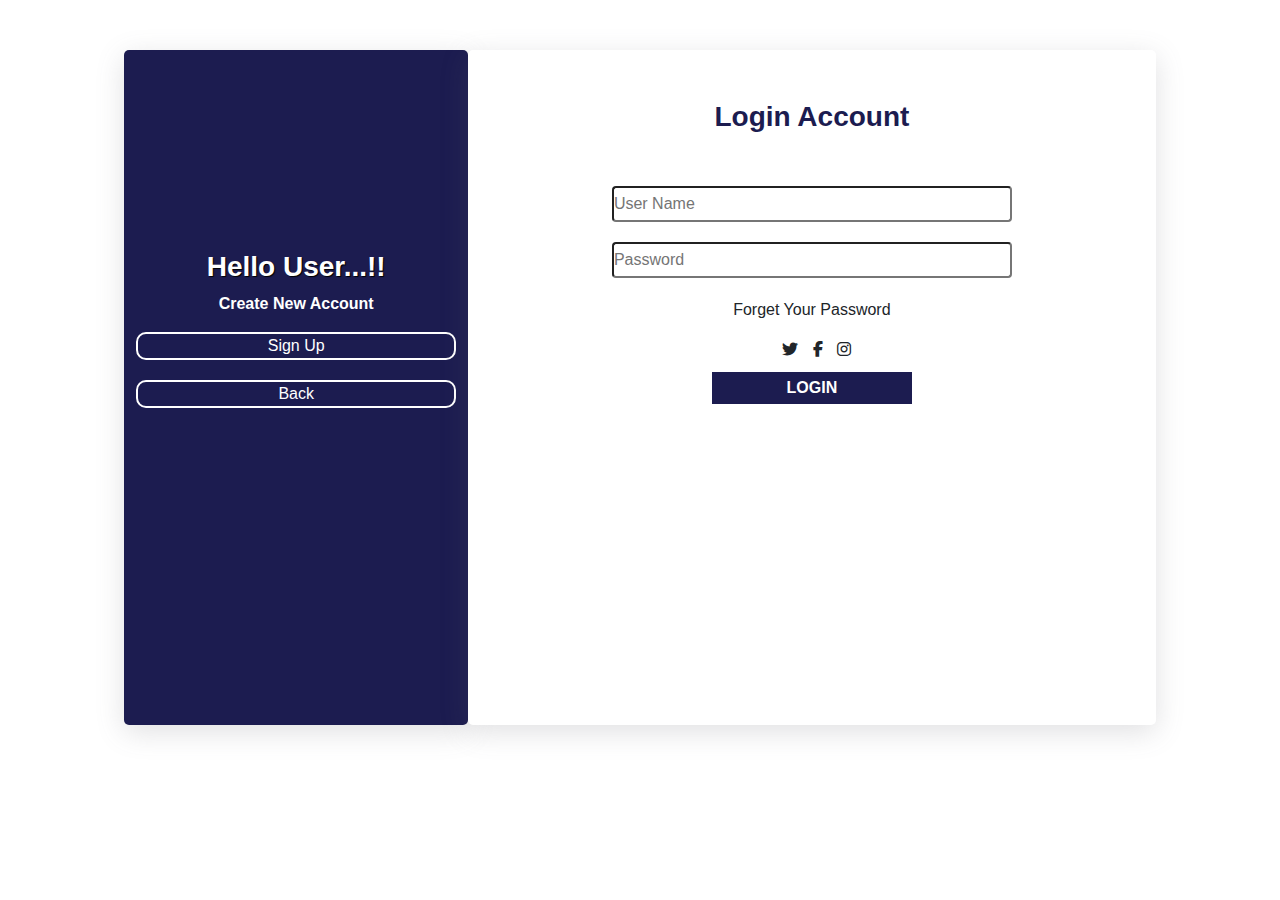
<file: login.html>
<!DOCTYPE html>
<html lang="en">

<head>
  <meta charset="UTF-8">
  <meta name="viewport" content="width=device-width, initial-scale=1.0">
  <title>login</title>
  <link href="https://cdn.jsdelivr.net/npm/bootstrap@5.3.0/dist/css/bootstrap.min.css" rel="stylesheet">
  <link rel="stylesheet" href="https://cdnjs.cloudflare.com/ajax/libs/font-awesome/6.7.2/css/all.min.css">
  <link rel="stylesheet" href="style.css">
</head>

<body>

    <!-- login -->
    <div class="container login">
      <div class="row">
        <div class="col-md-4" id="side1">
          <h3>Hello User...!!</h3>
          <p>Create New Account</p>
          <div id="btn"><a href="signup.html">Sign Up</a></div>

        <div id="btn1"><a href="index.html">Back</a></div>

        </div>
        <div class="col-md-8" id="side2">
          <h3>Login Account</h3>
          <div class="inp">
            <input type="text" placeholder="User Name" required>
            <input type="password" placeholder="Password" required>
          </div>
          <p>Forget Your Password</p>
          <div class="icons">
            <i class="fa-brands fa-twitter"></i>
            <i class="fa-brands fa-facebook-f"></i>
            <i class="fa-brands fa-instagram"></i>
          </div>
          <div id="login"><button>LOGIN</button></div>
        </div>
      </div>
    </div>
    <script src="https://cdn.jsdelivr.net/npm/bootstrap@5.3.0/dist/js/bootstrap.bundle.min.js"></script>
</body>

</html>
</file>
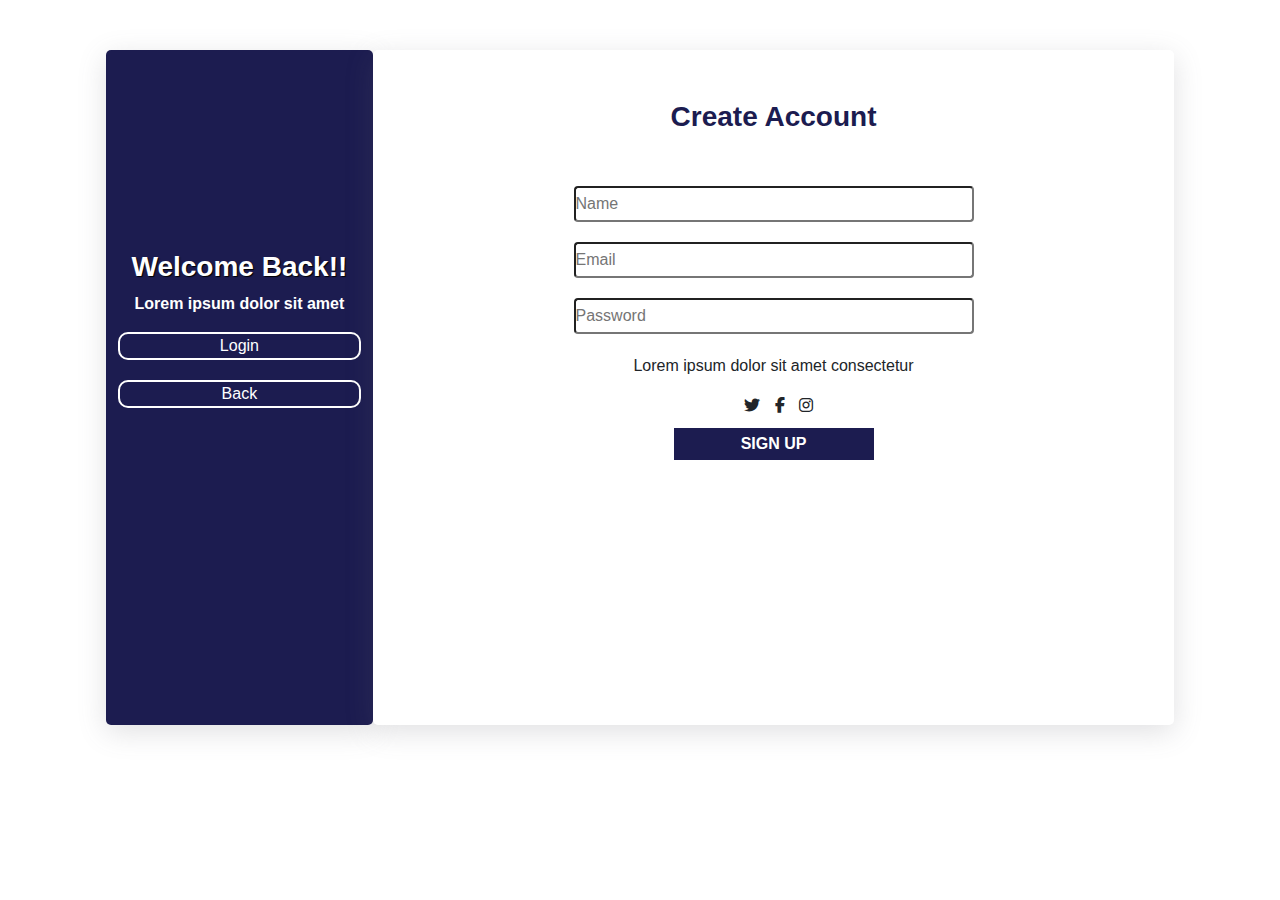
<file: signup.html>
<!DOCTYPE html>
<html lang="en">

<head>
  <meta charset="UTF-8">
  <meta name="viewport" content="width=device-width, initial-scale=1.0">
  <title>sign up</title>
  <link href="https://cdn.jsdelivr.net/npm/bootstrap@5.3.0/dist/css/bootstrap.min.css" rel="stylesheet">
  <link rel="stylesheet" href="https://cdnjs.cloudflare.com/ajax/libs/font-awesome/6.7.2/css/all.min.css">
  <link rel="stylesheet" href="style.css">
</head>

<body>

       

    <!-- login -->
    <div class="container login">
      <div class="row">
        <div class="col-md-3" id="side1">
          <h3>Welcome Back!!</h3>
          <p>Lorem ipsum dolor sit amet</p>
          <div id="btn"><a href="login.html">Login</a></div>
           <div id="btn1"><a href="index.html">Back</a></div>
        </div>
        <div class="col-md-9" id="side2">
          <h3>Create Account</h3>
          <div class="inp">
            <input type="text" placeholder="Name" required><br>
            <input type="email" placeholder="Email" required>
            <input type="password" placeholder="Password" required>
          </div>
          <p>Lorem ipsum dolor sit amet consectetur</p>
          <div class="icons">
            <i class="fa-brands fa-twitter"></i>
            <i class="fa-brands fa-facebook-f"></i>
            <i class="fa-brands fa-instagram"></i>
          </div>
          <div id="login"><button>SIGN UP</button></div>
        </div>
      </div>
    </div>

    <script src="https://cdn.jsdelivr.net/npm/bootstrap@5.3.0/dist/js/bootstrap.bundle.min.js"></script>
</body>

</html>
</file>
<file: style.css>
*{
    margin: 0;
    padding: 0;
    box-sizing: border-box;
}
.top-navbar
{
    width: 100%;
    height: 7vh;
    background-color: #a9a9a926;
    display: flex;
    text-align: center;
    justify-content: space-between;
    align-items: center;
}
.top-icons
{
    margin-left: 45px;
}
.top-icons i{
    font-size: 20px;
    color: #1c1c50;
    margin-left: 10px;
    cursor: pointer;
}
.other-links
{
    margin-right:33px ;
}
.other-links i{
    color: #1c1c50;
    font-size: 20px;
    margin-left: 10px;
    cursor: pointer;
}
#btn-login
{
   width: 100px;
   border:2px solid #1c1c50;
   color: #1c1c50;
   font-weight: bold;
   border-radius: 5px;
   height: 5vh;
   transition: 0.5s ease;
   cursor: pointer;
}
#btn-login a
{
    text-decoration: none;
    color: #1c1c50;
    transition: 0.5s ease;
}
#btn-login a:hover 
{
    background-color: #1c1c50;
    color: white;
}
#btn-login:hover
{
    background-color: #1c1c50;
    color: white;
}
#btn-signup
{
   width: 100px;
   border:2px solid #1c1c50;
   color: #1c1c50;
   font-weight: bold;
   border-radius: 5px;
   height: 5vh;
   transition: 0.5s ease;
   cursor: pointer;
}
#btn-signup a
{
    text-decoration: none;
    color: #1c1c50;
    transition: 0.5s ease;
}
#btn-signup a:hover 
{
    background-color: #1c1c50;
    color: white;
}
#btn-signup:hover
{
    background-color: #1c1c50;
    color: white;
}
@media screen and (max-width:500px) {
    .top-icons
    {
        margin-left: 30px;
    }
    .top-icons i
    {
        font-size: 15px;
    }
    .other-links i
    {
        font-size: 15px;
    }
    #btn-login
    {
        width: 60px;
        height: 5vh;
    }
    #btn-signup
    {
        width: 70px;
        height: 5vh;
    }
     /* .home
    {
        flex-direction: column;
    }  */
    .home 
    {
        height: 20vh;
    
    }
}
@media screen and (max-width:350px) {
    .top-icons
    {
        margin-left: 10px;
    }
    .top-icons i
    {
        font-size: 10px;
    }
    .other-links
    {
        margin-right: 10px;
    }
    .other-links i
    {
        font-size: 10px;
    }
    #btn-login
    {
        width: 50px;
        height: 5vh;
        font-size: 13px;
    }
    #btn-signup
    {
        width: 60px;
        height: 5vh;
        font-size: 13px;
    }
      .home 
    {
        height: 15vh;
    
    }
    
}
@media (min-width:350px) and (max-width:600px) {
    
   #top-cards .row  {
   flex-wrap: wrap;
   /* padding-inline:20%; */
   padding-top:50%;
}
}
@media (min-width:600px) and (max-width:800px) {
    
   #top-cards .row  {
   flex-wrap: wrap;
   /* padding-inline:20%; */
   padding-top:50%;
}
}
@media screen and(max-width:800px) {
    .content h3 
    {
      margin-left: 50px;
      font-size: 40px;
    }
    .content p
    {
        margin-left: 50px;
    }
    .content #ordernow
    {
        margin-left: 50px;
    }

}
@media screen and(max-width:570px) {
    .content h3 
    {
      margin-left: 50px;

    }
    .content p
    {
        margin-left: 50px;
    }
    .content #ordernow
    {
        margin-left: 50px;
    }
}
@media screen and(max-width:799px) {
    .home-section
    {
        height: 150vh;
    } 
}
@media screen and(max-width:550px) {
    .home-section
    {
        height: 100vh;
    }
    
} 
/* home section */
nav
{
    position:sticky;
    top:0;
    z-index: 50;
}
.home-section
{
    width: 100%;
    height: 93vh;
    background-color: #a9a9a926;
}
#navbar
{
    background-color: #1c1c50;
    font-size: 16px;   
    font-family: sans-serif;
    position:sticky;
    top:0;
    z-index: 50;
}
#navbar .nav-link
{
     font-weight: bold;
     color: white;
     margin-left: 5px;
     transition: 0.5s ease;
}
#navbar .nav-link:hover
{
    color: white;
    border-radius: 5px;
}
.dropdown li a
{
    color: white;
}
#search-btn
{
    color: white;
    border:1px solid white
}
#search-btn:hover
{
    background-color: #1c1c50;
}
.top-name
{
    text-align: center;
}

/* home content */
.home
{
    display: flex;
    align-items: center;
    justify-content: center;
    flex-wrap: wrap;
    position: relative;
    z-index: 0;
    font-family: sans-serif;
}
.home .img
{
    flex: 1 1 400px;
}
.home .img img
{
    width: 100%;
    /* height: 500px; */
}
.home .content
{
    flex: 1 1 400px;
    margin-top: 30px;
}
.content h3
{
    margin-left: 70px;
    font-size: 50px;
    text-shadow: 1px 1px 1px black;
    color: #1c1c50;
    font-weight: bold;
}
.content h3 span
{
    font-size: 40px;
}
.content p
{
    margin-left: 70px;
    color: #1c1c50;
}
.content #ordernow
{
    margin-left: 70px;
    width: 200px;
    height:38px;
    border:2px solid #1c1c50;
    font-weight: bold;
    transition: 0.5s ease;
    cursor: pointer;
}
.content #ordernow:hover
{
    background-color: #1c1c50;
    color: white;
}
/* top cards */
#top-cards
{ 
    margin-top: 30px;
    font-family: sans-serif;
}

#top-cards .card img
{
    height: 60vh;
}
#top-cards h5
{
    color: #1c1c50;
    font-weight: bold;
}
#top-cards button
{
    width: 150px;
    height: 33px;
    font-weight: bold;
    letter-spacing: 3px;
    background: transparent;
    color: #1c1c50;
    border:2px solid #1c1c50;
    transition: 0.5s ease;
    cursor: pointer;
}
#top-cards button:hover
{
    background-color: #1c1c50;
    color: white;
}
/* banner */
.banner
{
    width: 100%;
    height: 80vh;
    margin-top: 50px;
    background-image: linear-gradient(rgba(0,0,0,0.3),rgba(0,0,0,0.3)),url("images/banner.jpg");
    background-size:cover;
    background-repeat: no-repeat;
    margin-bottom: 5px;
}
.banner .content
{
    text-align: center;
    padding-top:100px;
}
.banner .content h1
{
    color: white;
    text-shadow: 1px 1px 1px black;
    letter-spacing: 3px;
}
.banner .content p
{
    color: white;
    text-shadow: 1px 1px 1px black;
    letter-spacing: 3px;
}
#bannerbtn button
{
    width: 150px;
    height: 38px;
    background: transparent;
    color: white;
    border: 2px solid white;
    transition: 0.5s ease;
    cursor: pointer;
} 
#bannerbtn button:hover
{
    background-color: #1c1c50;
    border: none;
}
/* earring card */
#Earrings-cards
{
    margin-top: 30px;
    font-family: sans-serif;
}
#Earrings-cards .card img
{
    height: 50vh;
}
.card-body h5 span
{
    float: right;
    color: #1c1c50;
    cursor: pointer;
   
}
/* rings Card */
#ring-cards .card img
{
  height: 50vh;
}
#ring-cards
{
    margin-top: 30px;
    font-family: sans-serif;
}
/* pendant cards */
.box-shadow
{
    box-shadow: 5px 5px 5px rgba(0,0,0,0.3);
}
#pendant-cards
{
    margin-top: 30px;
    font-family: sans-serif;
}
#pendant-cards .card img
{
  height: 50vh;
  transition: 0.6s ease;
}
#pendant-cards .card img:hover
{
 transform: scale(1.1);
}
#ring-cards .card img
{
  height: 50vh;
  transition: 0.6s ease;
}
#ring-cards .card img:hover
{
 transform: scale(1.1);
}
#Earrings-cards .card img
{
  height: 50vh;
  transition: 0.6s ease;
}
#Earrings-cards .card img:hover
{
 transform: scale(1.1);
}
.checked
{
     color:rgb(224, 188, 68);
}
#viewmorebtn
{
    display: flex;
    justify-content: center;
    margin:  auto;
    padding: 5px;
    text-decoration: none;
    margin-top: 30px;
    width: 200px;
    height: 32px;
    color: #1c1c50;
    letter-spacing: 5px;
    font-weight: bold;
    background: transparent;
    border: 2px solid #1c1c50;
    transition: 0.5s ease;
}
#viewmorebtn:hover
{
    color: white;
    background-color: #1c1c50;
}
/* product card */

/* offer */
#offer
{
    margin-top: 40px;
}
#offer i
{
    font-size: 70px;
    color: #1c1c50;
}
/* footer */
#footer
{
    padding: 0 0 30px 0;
    color: white;
    font-size: 14px;
    background: #1c1c50;
    font-family: sans-serif;
}
#footer .footer-top
{
    padding: 60px 0 30px;
    background: #1c1c50;
    color: white;
}
#footer .footer-top .footer-content h3
{
  color: white;
  text-shadow: 1px 1px 1px black;
}
#footer .footer-top .footer-content h4
{
   margin: 0 0 300px 0;
   padding: 2px 0 2px 0;
  font-size: 22px;
  line-height: 1;
  font-weight: 700;
}
#footer .footer-top .footer-content p
{
  line-height: 1;
  color: white;
  font-size: 14px;
  margin: 0;
  font-weight: 700;
}
#footer .footer-top h4
{
    font-weight: bold;
    position: relative;
    padding-bottom:12px;
}
#footer .footer-top .footer-links
{
    margin-bottom: 30px;
}
#footer .footer-top .footer-links ul
{
    list-style-type:none;
    padding: 0;
    margin: 0;
}
#footer .footer-top .footer-links ul li
{
    padding-right: 10px 0;
    display: flex;
    align-items: center;
}
#footer .footer-top .footer-links ul li:first-child
{
    padding: 0;
}
#footer .footer-top .footer-links ul li a
{
    color: white;
    line-height: 2;
}
#footer .footer-top .footer-links ul li a
{
    color: white;
    line-height: 2;
}
#footer .footer-top .social-links a
{
    font-size: 18px;
    display: inline-block;
    color: white;
    line-height: 1;
    padding-right: 4px;
    border-radius: 50px;
    text-align: center;
    width: 36px;
    height: 36px;
    transition: 0.5s ease;

}
#footer .copyright
{
    text-align: center;
}
/* login */
.login
{
   
   display: flex;
    font-family: sans-serif;
    justify-content: center;
    align-items: center;
    margin-top: 50px;
   
}
#side1
{
    background-color: #1c1c50;
    height: 75vh;
    border-radius: 5px;
    box-shadow: rgba(100,100,111,0.2) 0px 7px 29px 0px;
}
#side1 h3
{
    color: white;
    font-weight: bold;
    text-shadow: 1px 1px 1px black;
    margin-top: 200px;
    align-items: center;
    text-align: center;
}
#side1 p
{
    color: white;
    font-weight: bold;
    align-items: center;
    text-align: center;
}
#btn
{
    align-items: center;
    text-align: center;
    border:2px solid white;
    border-radius: 10px;
}
#btn a
{
    text-decoration: none;
    color: white;
}
#btn1
{
    align-items: center;
    text-align: center;
    border:2px solid white;
    border-radius: 10px;
    margin-top: 20px;
}
#btn1 a
{
    text-decoration: none;
    color: white;
}

#side2
{
    background-color: white;
    border-radius: 5px;
    box-shadow: rgba(100,100,111,0.2)0px 7px 29px 0px;
    align-items: center;
    text-align: center;
}
#side2 h3
{
    margin-top: 50px;
    color:#1c1c50;
    font-weight: bold;
}
#side2 .inp
{
    margin-top: 32px;
}
#side2 input
{
    width: 400px;
    height: 36px;
    align-items:center;
    margin-top: 20px;
    border-radius: 4px;
}
#side2 p
{
    margin-top: 20px;
    cursor: pointer;
}
#side2 .icons i
{
    margin-left: 10px;
    cursor: pointer;
}
#login 
{
    margin-top: 10px;
}
#login button{
    width: 200px;
    height: 32px;
    color: white;
    background-color: #1c1c50;
    border: none;
    font-weight: bold;
}
@media screen and(max-width:992) {
   #side2 input {
        width: 300px;
    }
}
@media screen and(max-width:330px) {
   #side2 input {
        width: 200px;
    }
}
/* banner 2 */
.banner2
{
    width: 100%;
    height: 80vh;
    margin-top: 50px;
    background-image: linear-gradient(rgba(0,0,0,0.3),rgba(0,0,0,0.3)),url("images/pexels-vireshstudio-18016517.jpg");
    background-size:cover;
    background-repeat: no-repeat;
    margin-bottom: 5px;
}
.banner2 .content2
{
    text-align: center;
    padding-top:100px;
}
.banner2 .content2 h1
{
    color: white;
    text-shadow: 1px 1px 1px black;
    letter-spacing: 3px;
}
.banner2 .content2 p
{
    color: white;
    text-shadow: 1px 1px 1px black;
    letter-spacing: 3px;
}
#bannerbtn2 button
{
    width: 150px;
    height: 38px;
    background: transparent;
    color: white;
    border: 2px solid white;
    transition: 0.5s ease;
    cursor: pointer;
} 
#bannerbtn2 button:hover
{
    background-color: #1c1c50;
    border: none;
}
/* about section */
#about-section
{
    margin-top: 40px;
}
#about-section img
{
  box-shadow: 5px 5px 5px rgba(31, 31, 36, 0.2);
}
#about-section p
{
    font-family: sans-serif;
    font-size: 18px;
}
/* contact section */
.contact
{
    margin-top: 40px;
}
.img1 
{
    width: 100%;
    height: 71vh;
    background-image: linear-gradient(rgba(0,0,0,0.3),rgba(0,0,0,0.3)),url("images/pexels-vireshstudio-18016517.jpg");
    background-repeat: no-repeat;
    background-size: cover;
    opacity: 5;
}
.input_controls input,textarea
{
   text-align: center;
   border-radius: 4px;
   border-top:transparent;
   background:transparent;
   color: white;
   margin-top: 70px;
   margin-left: 50px;
}
.input_controls input,textarea:focus
{
   outline-color: #1c1c50;
   
}
.input_controls textarea
{
    width: 80%;
    margin-left: 45px;
    
}
.button_container
{
    text-align: center;
    height: 35px;
    width: 30%;
    margin-left: 50px;
    margin-top: 20px;
    transition: 0.5s ease;
    border-radius: 5px;
    background: transparent;
    color: white;
    font-weight: bold;
}
button:active
{
    outline-color: #1c1c50;
}
button:hover
{
    background-color: #1c1c50;
    color:white;
    border: transparent;
}
@media screen and (max-width:650px) {
    iframe{
         width: 550px;
    }
    .input_controls
    {
        width: 550px;
    }
    
}
@media screen and (min-width:350px) and (max-width:550px) {
    iframe{
         width: 350px;
    }
    .input_controls
    {
        width: 350px;
    }
    
}
</file>
